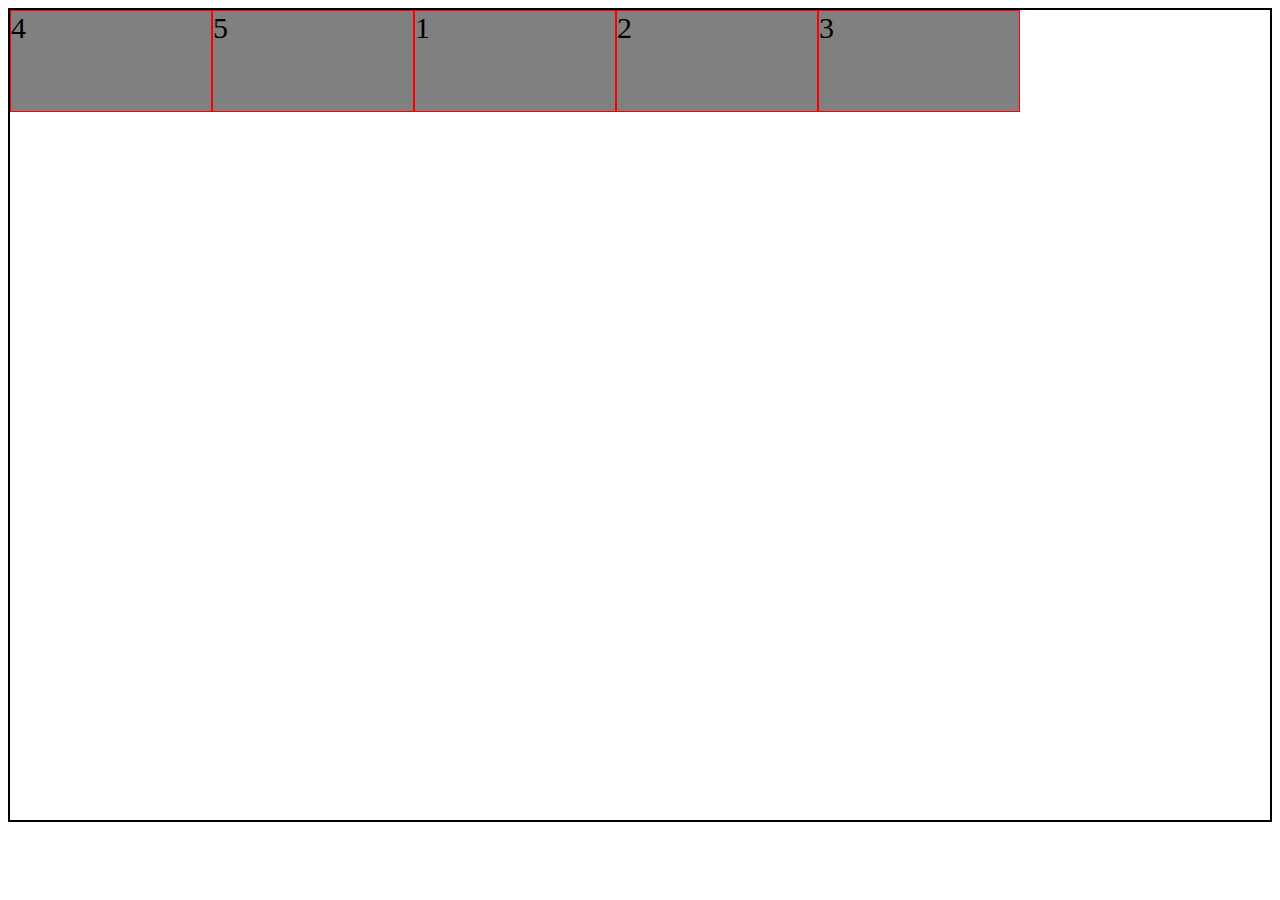
<file: index.html>
<!DOCTYPE html>
<html lang="en">

<head>
    <meta charset="UTF-8">
    <meta http-equiv="X-UA-Compatible" content="IE=edge">
    <meta name="viewport" content="width=device-width, initial-scale=1.0">
    <link rel="stylesheet" href="./assets/css/style.css">
    <title>CSS float, flexbox, @media</title>
</head>

<body>
    <!-- in this case row is a flexbox container -->
    <div class="row">
        <!-- col is a flex item -->
        <div class="col">
            1
        </div>
        <div class="col">
            2
        </div>
        <div class="col">
            3
        </div>
        <div class="col" style="order: -2">
            4
        </div>
        <div class="col" style="order: -1">
            5
        </div>
    </div>
</body>

</html>
</file>
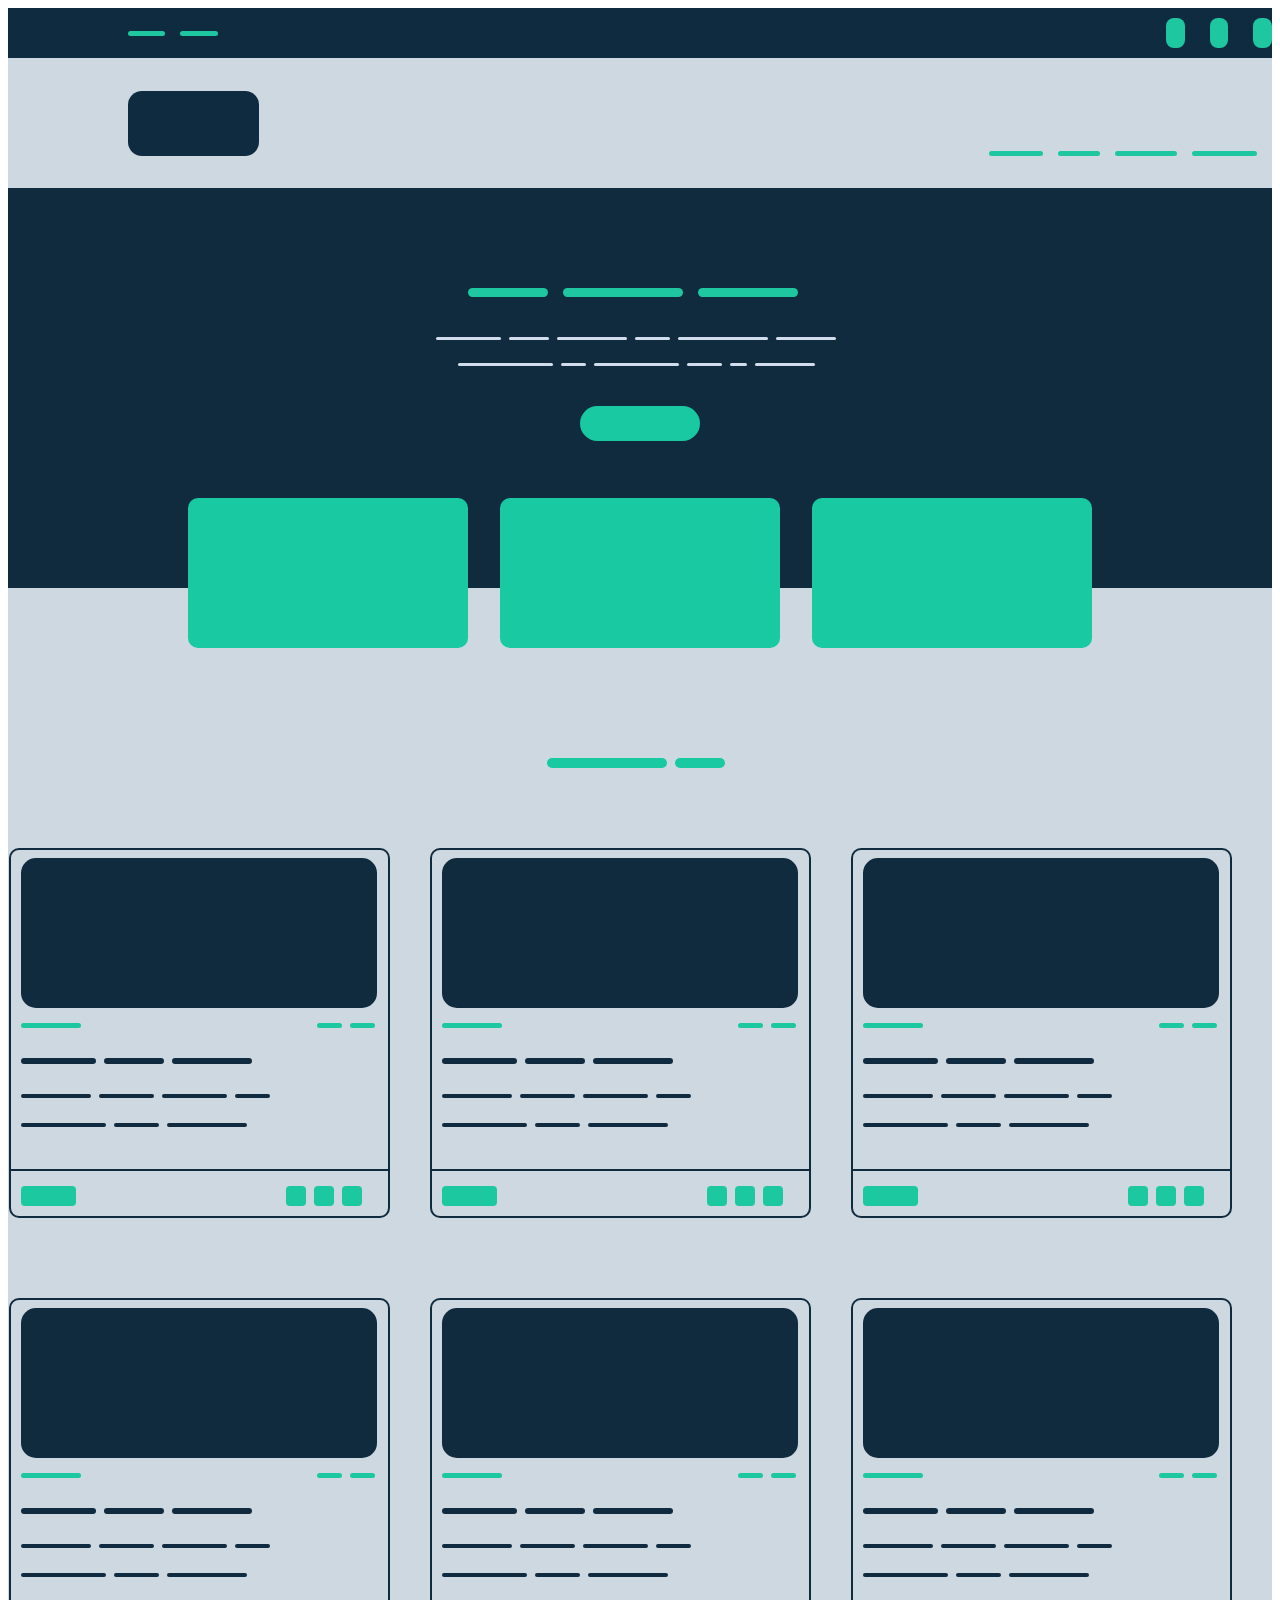
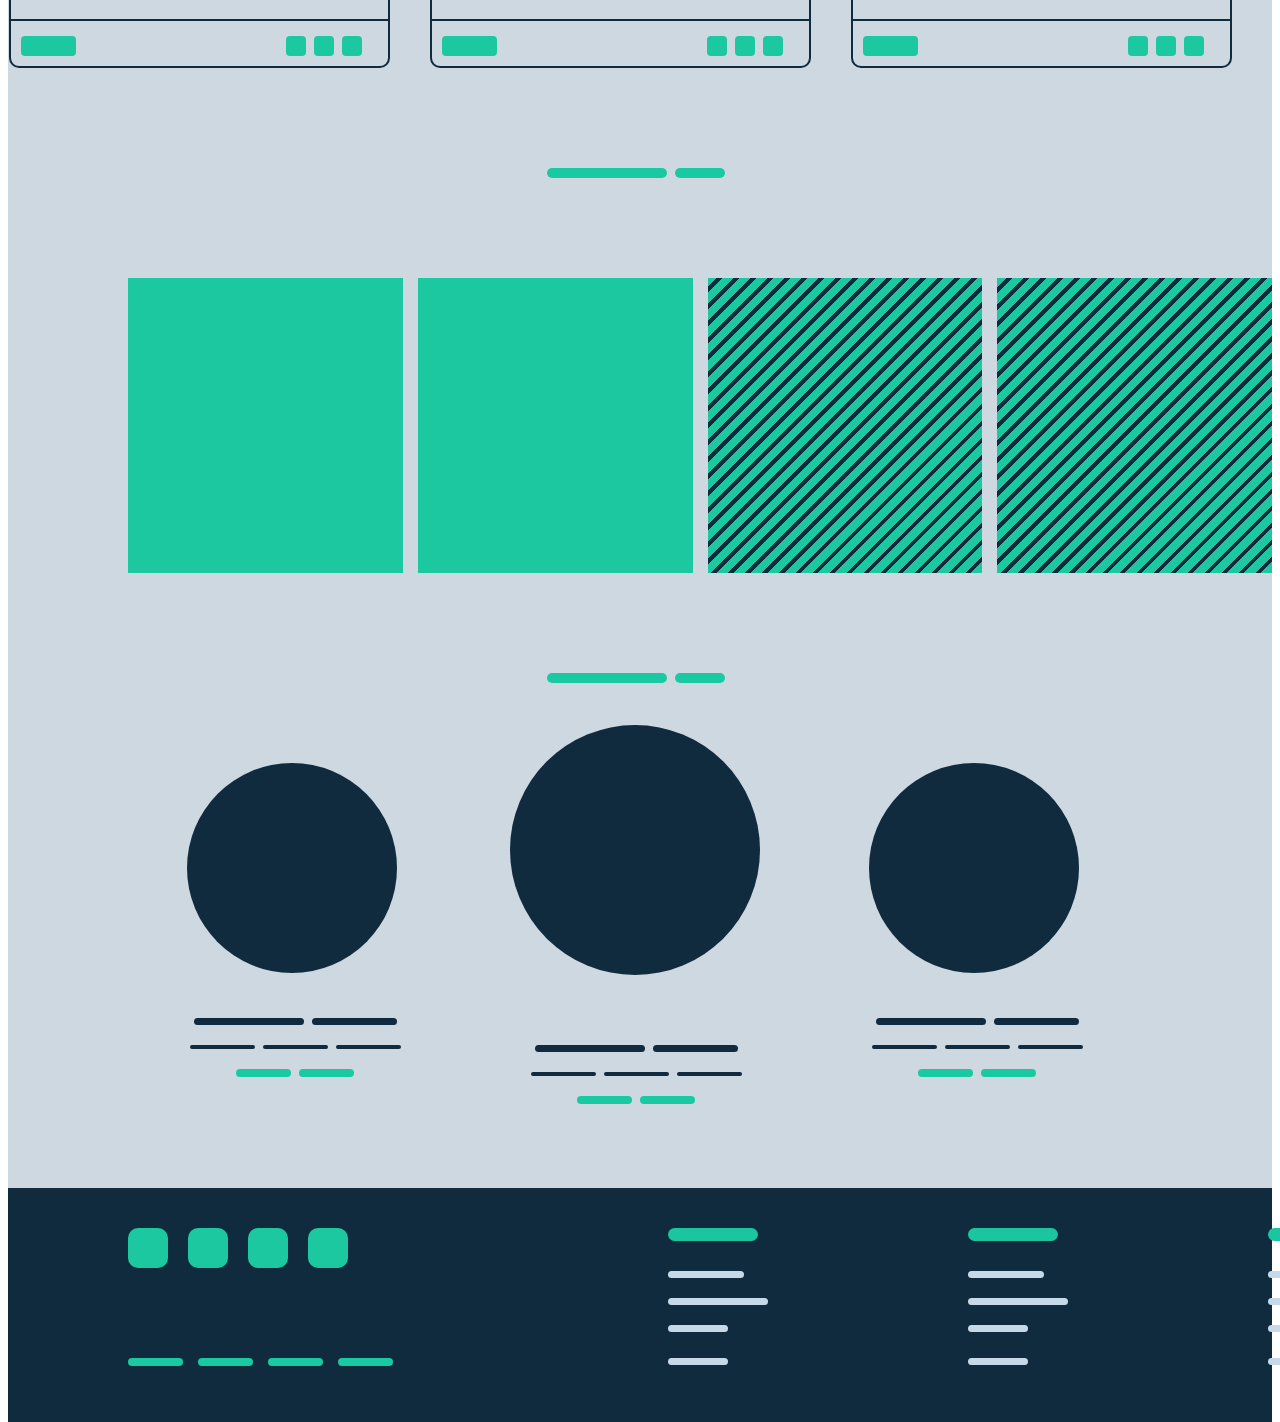
<file: Homework/index.html>
<!DOCTYPE html>
<html lang="en">
<head>
    <meta charset="UTF-8">
    <meta http-equiv="X-UA-Compatible" content="IE=edge">
    <meta name="viewport" content="width=device-width, initial-scale=1.0">
    <title>Layout with flexbox</title>
    <link rel="stylesheet" href="assets/style.css">
</head>
<body>
    <div class="container">
        <div class="header">
            <div class="lines">
                <div class="first"></div>
                <div class="second"></div>
                <div class="third"></div>
                <div class="fourth"></div>
                <div class="fiveth"></div>
            </div>
        </div>
        <div class="container1">
            <div class="bigcube"></div>
            <div class="line1"></div>
            <div class="line2"></div>
            <div class="line3"></div>
            <div class="line4"></div>
        </div>
        <div class="container2">
            <div class="row">
                <div class="line5"></div>
                <div class="line6"></div>
                <div class="line7"></div>
            </div>
            <div class="row1">
                <div class="line8"></div>
                <div class="line9"></div>
                <div class="line10"></div>
                <div class="line11"></div>
                <div class="line12"></div>
                <div class="line13"></div>
            </div>
            <div class="row2">
                <div class="line14"></div>
                <div class="line15"></div>
                <div class="line16"></div>
                <div class="line17"></div>
                <div class="line18"></div>
                <div class="line19"></div>
            </div>
            <div class="row3">
                <div class="bigline"></div>
            </div>
        </div>
        <div class="container3">
            <div class="row4">
                <div class="rectangle"></div>
                <div class="rectangle1"></div>
                <div class="rectangle2"></div>
            </div>
        </div>
        <div class="container4">
            <div class="row5">
                <div class="line20"></div>
                <div class="line21"></div>
            </div>
            <div class="row6">
                <div class="television">
                    <div class="row7">
                        <div class="rectangle3"></div>                        
                    </div>
                    <div class="row8">
                        <div class="line22"></div>
                        <div class="line23"></div>
                        <div class="line24"></div>                    
                    </div>
                    <div class="row9">
                        <div class="line25"></div>
                        <div class="line26"></div>
                        <div class="line27"></div>      
                    </div>
                    <div class="row10">
                        <div class="line28"></div>
                        <div class="line29"></div>
                        <div class="line30"></div>
                        <div class="line31"></div>            
                    </div>
                    <div class="row11">
                       <div class="line32"></div>
                       <div class="line33"></div>
                       <div class="line34"></div>
                    </div>
                    <div class="row12">
                        <div class="allline"></div>
                    </div>
                    <div class="row13">
                       <div class="line35"></div>
                       <div class="line36"></div>
                       <div class="line37"></div>
                       <div class="line38"></div>
                    </div>
                </div>
                <div class="television">
                    <div class="row7">
                        <div class="rectangle3"></div>                        
                    </div>
                    <div class="row8">
                        <div class="line22"></div>
                        <div class="line23"></div>
                        <div class="line24"></div>                    
                    </div>
                    <div class="row9">
                        <div class="line25"></div>
                        <div class="line26"></div>
                        <div class="line27"></div>      
                    </div>
                    <div class="row10">
                        <div class="line28"></div>
                        <div class="line29"></div>
                        <div class="line30"></div>
                        <div class="line31"></div>            
                    </div>
                    <div class="row11">
                       <div class="line32"></div>
                       <div class="line33"></div>
                       <div class="line34"></div>
                    </div>
                    <div class="row12">
                        <div class="allline"></div>
                    </div>
                    <div class="row13">
                       <div class="line35"></div>
                       <div class="line36"></div>
                       <div class="line37"></div>
                       <div class="line38"></div>
                    </div>
                </div>
                <div class="television">
                    <div class="row7">
                        <div class="rectangle3"></div>                        
                    </div>
                    <div class="row8">
                        <div class="line22"></div>
                        <div class="line23"></div>
                        <div class="line24"></div>                    
                    </div>
                    <div class="row9">
                        <div class="line25"></div>
                        <div class="line26"></div>
                        <div class="line27"></div>      
                    </div>
                    <div class="row10">
                        <div class="line28"></div>
                        <div class="line29"></div>
                        <div class="line30"></div>
                        <div class="line31"></div>            
                    </div>
                    <div class="row11">
                       <div class="line32"></div>
                       <div class="line33"></div>
                       <div class="line34"></div>
                    </div>
                    <div class="row12">
                        <div class="allline"></div>
                    </div>
                    <div class="row13">
                       <div class="line35"></div>
                       <div class="line36"></div>
                       <div class="line37"></div>
                       <div class="line38"></div>
                    </div>
                </div>
            </div>
            <div class="row6">
                <div class="television">
                    <div class="row7">
                        <div class="rectangle3"></div>                        
                    </div>
                    <div class="row8">
                        <div class="line22"></div>
                        <div class="line23"></div>
                        <div class="line24"></div>                    
                    </div>
                    <div class="row9">
                        <div class="line25"></div>
                        <div class="line26"></div>
                        <div class="line27"></div>      
                    </div>
                    <div class="row10">
                        <div class="line28"></div>
                        <div class="line29"></div>
                        <div class="line30"></div>
                        <div class="line31"></div>            
                    </div>
                    <div class="row11">
                       <div class="line32"></div>
                       <div class="line33"></div>
                       <div class="line34"></div>
                    </div>
                    <div class="row12">
                        <div class="allline"></div>
                    </div>
                    <div class="row13">
                       <div class="line35"></div>
                       <div class="line36"></div>
                       <div class="line37"></div>
                       <div class="line38"></div>
                    </div>
                </div>
                <div class="television">
                    <div class="row7">
                        <div class="rectangle3"></div>                        
                    </div>
                    <div class="row8">
                        <div class="line22"></div>
                        <div class="line23"></div>
                        <div class="line24"></div>                    
                    </div>
                    <div class="row9">
                        <div class="line25"></div>
                        <div class="line26"></div>
                        <div class="line27"></div>      
                    </div>
                    <div class="row10">
                        <div class="line28"></div>
                        <div class="line29"></div>
                        <div class="line30"></div>
                        <div class="line31"></div>            
                    </div>
                    <div class="row11">
                       <div class="line32"></div>
                       <div class="line33"></div>
                       <div class="line34"></div>
                    </div>
                    <div class="row12">
                        <div class="allline"></div>
                    </div>
                    <div class="row13">
                       <div class="line35"></div>
                       <div class="line36"></div>
                       <div class="line37"></div>
                       <div class="line38"></div>
                    </div>
                </div>
                <div class="television">
                    <div class="row7">
                        <div class="rectangle3"></div>                        
                    </div>
                    <div class="row8">
                        <div class="line22"></div>
                        <div class="line23"></div>
                        <div class="line24"></div>                    
                    </div>
                    <div class="row9">
                        <div class="line25"></div>
                        <div class="line26"></div>
                        <div class="line27"></div>      
                    </div>
                    <div class="row10">
                        <div class="line28"></div>
                        <div class="line29"></div>
                        <div class="line30"></div>
                        <div class="line31"></div>            
                    </div>
                    <div class="row11">
                       <div class="line32"></div>
                       <div class="line33"></div>
                       <div class="line34"></div>
                    </div>
                    <div class="row12">
                        <div class="allline"></div>
                    </div>
                    <div class="row13">
                       <div class="line35"></div>
                       <div class="line36"></div>
                       <div class="line37"></div>
                       <div class="line38"></div>
                    </div>
                </div>
            </div>
            <div class="row5">
                <div class="line20"></div>
                <div class="line21"></div>
            </div>
            <div class=row14>
                <div class="rectangle4"></div>
                <div class="rectangle4"></div>
                <div class="rectangle5"></div>
                <div class="rectangle5"></div>
            </div>
            <div class="row5">
                <div class="line20"></div>
                <div class="line21"></div>
            </div>
            <div class="row15">
                <div class="row16">
                    <div class="circle"></div>
                    <div class="row17">
                        <div class="inrow"></div>
                        <div class="inrow1"></div>
                    </div>
                    <div class="row18">
                        <div class="inrow2"></div>
                        <div class="inrow3"></div>
                        <div class="inrow4"></div>
                    </div>
                    <div class="row19">
                        <div class="inrow5"></div>
                        <div class="inrow6"></div>
                    </div>
                </div>
                <div class="row38">
                    <div class="circle1"></div>
                    <div class="row17">
                        <div class="inrow"></div>
                        <div class="inrow1"></div>
                    </div>
                    <div class="row18">
                        <div class="inrow2"></div>
                        <div class="inrow3"></div>
                        <div class="inrow4"></div>
                    </div>
                    <div class="row19">
                        <div class="inrow5"></div>
                        <div class="inrow6"></div>  
                    </div>
                </div>
                <div class="row16">
                    <div class="circle"></div>
                    <div class="row17">
                        <div class="inrow"></div>
                        <div class="inrow1"></div>
                    </div>
                    <div class="row18">
                        <div class="inrow2"></div>
                        <div class="inrow3"></div>
                        <div class="inrow4"></div>
                    </div>
                    <div class="row19">
                        <div class="inrow5"></div>
                        <div class="inrow6"></div>
                    </div>
                </div>
            </div>
        </div>
        <div class="container5">
            <div class="rowend">
                <div class="cubes10">
                    <div class="cube20"></div>
                    <div class="cube21"></div>
                    <div class="cube21"></div>
                    <div class="cube21"></div>  
                </div>
                <div class="lines50">
                   <div class="row41">
                        <div class="inrow10"></div>
                        <div class="inrow11"></div>
                        <div class="inrow12"></div>
                        <div class="inrow13"></div>
                   </div>
                   <div class="row41">
                        <div class="inrow10"></div>
                        <div class="inrow11"></div>
                        <div class="inrow12"></div>
                        <div class="inrow13"></div>
                   </div>
                   <div class="row41">
                        <div class="inrow10"></div>
                        <div class="inrow11"></div>
                        <div class="inrow12"></div>
                        <div class="inrow13"></div>
                   </div>
                </div>
            </div>
            <div class="row50">
                <div class="firstlines">
                    <div class="inrow50"></div>
                    <div class="inrow51"></div>
                    <div class="inrow51"></div>
                    <div class="inrow51"></div>
                </div>
                <div class="secondlines">
                   <div class="secondlines0"></div>
                   <div class="secondlines0"></div>
                   <div class="secondlines0"></div>
                </div>

            </div>
        </div>
    </div>
</body>
</html>
</file>
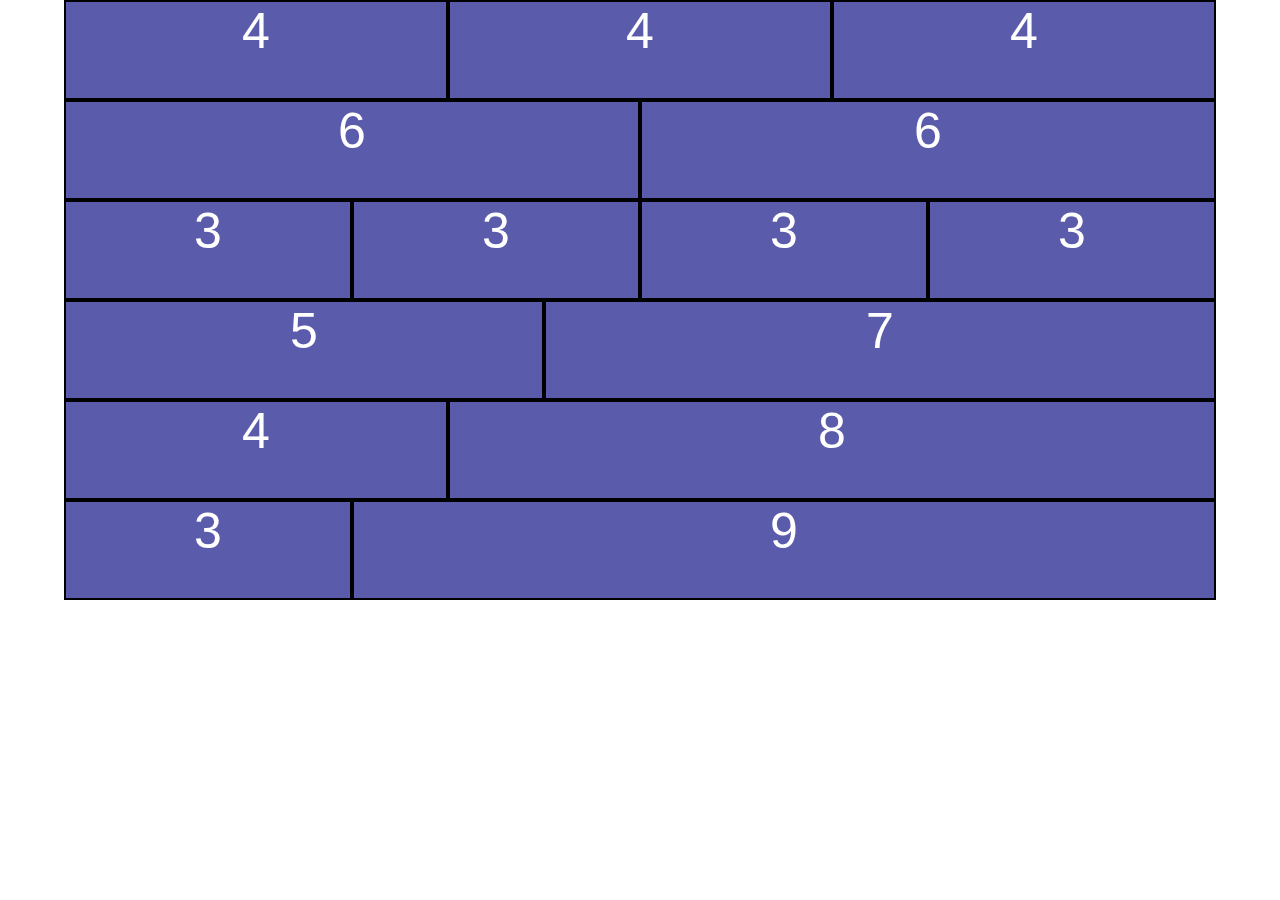
<file: gridwithflexbox.html>
<!DOCTYPE html>
<html lang="en">
<head>
    <meta charset="UTF-8">
    <meta http-equiv="X-UA-Compatible" content="IE=edge">
    <meta name="viewport" content="width=device-width, initial-scale=1.0">
    <link rel="stylesheet" href="./assets/css/gridwithflexbox.css">
    <title>Grid layout with css flexbox</title>
</head>
<body>
    <div class="container">
        <div class="row">
            <div class="box col-4 col-md-6 col-sm-12">4</div>
            <div class="box col-4 col-md-6 col-sm-12">4</div>
            <div class="box col-4 col-md-6 col-sm-12">4</div>
        </div>
    </div>

    <div class="container">
        <div class="row">
            <div class="box col-6 col-sm-12">6</div>
            <div class="box col-6 col-sm-12">6</div>
        </div>
    </div>

    <div class="container">
        <div class="row">
            <div class="box col-3 col-md-6 col-sm-12">3</div>
            <div class="box col-3 col-md-6 col-sm-12">3</div>
            <div class="box col-3 col-md-6 col-sm-12">3</div>
            <div class="box col-3 col-md-6 col-sm-12">3</div>
        </div>
    </div>

    <div class="container">
        <div class="row">
            <div class="box col-5  col-md-6 col-sm-12">5</div>
            <div class="box col-7 col-md-6 col-sm-12">7</div>
        </div>
    </div>

    <div class="container">
        <div class="row">
            <div class="box col-4 col-md-6 col-sm-12">4</div>
            <div class="box col-8 col-md-6 col-sm-12">8</div>
        </div>
    </div>

    <div class="container">
        <div class="row">
            <div class="box col-3 col-md-6 col-sm-12">3</div>
            <div class="box col-9 col-md-6 col-sm-12">9</div>
        </div>
    </div>


    <div class="container">
        <div class="row">
            <div class="col-6"></div>
            <div class="col-3">
            </div>
            <div class="col-3">
            </div>
        </div>
    </div>
</body>
</html>
</file>
<file: assets/css/style.css>
.row {
    display: flex;
    border: 2px solid black;
    height: 90vh;
    /* align-items: stretch; */
    /* justify-content: space-between; */
    /* flex-direction: row-reverse; */
    /* align-items: center; */
    /* align-items: flex-end; */
    /* align-content: stretch; */
    /* align-content: flex-end; */
    /* flex-flow: row wrap; */
    /* justify-content: space-between; */

}

.col {
    width: 200px;
    height: 100px;
    background-color: gray;
    font-size: 30px;
    border: 1px solid red;
    /* flex-shrink: 1; */
    /* flex-grow: 1; */
}

.col:first-child {
    /* flex-grow: 2; */
    /* flex-shrink: 2; */
}


/*  when flex-direction is row, 
    align-items align flex items from top to bottom and justify-content justify flex items from left to right
    when flex-direction is column
    justify-content align flex items from top to bottom and align-items justify flex items from left to right
*/
</file>
<file: Homework/assets/style.css>
.container {
    width: 100%;
    height: 3000px;
}
.header {
    width: 100%;
    height: 50px;
    background-color: #0F2B40;
}
.lines {
    height: 100%;
    width: 100%;
    align-items: center;
    display: flex;
}
.first {
    margin-left: 120px;
    background-color: #1EC7A0;
    width: 60px;
    height: 5px;
    border-radius: 8px;
    margin-right: 15px;
}
.second
 {
    background-color: #1EC7A0;
    width: 60px;
    height: 5px;
    border-radius: 8px;
    margin-right: 948px;
}
.third {
 
    background-color: #1EC7A0;
    width: 30px;
    height: 30px;
    border-radius: 8px;
    margin-right: 25px;
}
.fourth {

    background-color: #1EC7A0;
    width: 30px;
    height: 30px;
    border-radius: 8px;
    margin-right: 25px;
}
.fiveth {

    background-color: #1EC7A0;
    width: 30px;
    height: 30px;
    border-radius: 8px;
    align-items: flex-end;
}
.container1 {
    width: 100%;
    height: 130px;
    background-color: #CED8E1;
    align-items: center;
    display: flex;
}
.bigcube {
    margin-left: 120px;
    width: 170px;
    height: 65px;
    border-radius: 14px;
    background-color: #0F2B40;
    display: inline-block;
    margin-right: 730px;
}
.line1 {
    background-color: #1EC7A0;
    width: 70px;
    height: 5px;
    border-radius: 8px;
    margin-right: 15px;
    margin-top: 60px;
}
.line2 {
    background-color: #1EC7A0;
    width: 55px;
    height: 5px;
    border-radius: 8px;
    margin-right: 15px;
    margin-top: 60px;
}
.line3 {
    background-color: #1EC7A0;
    width: 80px;
    height: 5px;
    border-radius: 8px;
    margin-right: 15px;
    margin-top: 60px;
}
.line4 {
    background-color: #1EC7A0;
    width: 85px;
    height: 5px;
    border-radius: 8px;
    margin-right: 15px;
    margin-top: 60px;
}
.container2 {
    width: 100%;
    height: 400px;
    background-color: #102B3E;
    align-items: center;
}
.row {
    padding-top: 100px;
    display: flex;
    align-items: center;
    justify-content: center;
}
.line5 {
    background-color: #1EC7A0;
    width: 80px;
    height: 9px;
    border-radius: 11px;
    margin-right: 15px;
}
.line6 {
    background-color: #1EC7A0;
    width: 120px;
    height: 9px;
    border-radius: 11px;
    margin-right: 15px;
}
.line7 {
    background-color: #1EC7A0;
    width: 100px;
    height: 9px;
    border-radius: 11px;
    margin-right: 15px;
}
.row1 {
    padding-top: 40px;
    display: flex;
    align-items: center;
    justify-content: center; 
}
.line8 {
    background-color: #D1DDEC;
    width: 65px;
    height: 3px;
    border-radius: 8px;
    margin-right: 8px;
}
.line9 {
    background-color: #D1DDEC;
    width: 40px;
    height: 3px;
    border-radius: 8px;
    margin-right: 8px;
}
.line10 {
    background-color: #D1DDEC;
    width: 70px;
    height: 3px;
    border-radius: 8px;
    margin-right: 8px;
}
.line11 {
    background-color: #D1DDEC;
    width: 35px;
    height: 3px;
    border-radius: 8px;
    margin-right: 8px;
}
.line12 {
    background-color: #D1DDEC;
    width: 90px;
    height: 3px;
    border-radius: 8px;
    margin-right: 8px;
}
.line13 {
    background-color: #D1DDEC;
    width: 60px;
    height: 3px;
    border-radius: 8px;
    margin-right: 8px;
}
.row2 {
    padding-top: 23px;
    display: flex;
    align-items: center;
    justify-content: center; 
}
.line14 {
    background-color: #D1DDEC;
    width: 95px;
    height: 3px;
    border-radius: 8px;
    margin-right: 8px;
}
.line15 {
    background-color: #D1DDEC;
    width: 25px;
    height: 3px;
    border-radius: 8px;
    margin-right: 8px;
}
.line16 {
    background-color: #D1DDEC;
    width: 85px;
    height: 3px;
    border-radius: 8px;
    margin-right: 8px;
}
.line17 {
    background-color: #D1DDEC;
    width: 35px;
    height: 3px;
    border-radius: 8px;
    margin-right: 8px;
}
.line18 {
    background-color: #D1DDEC;
    width: 17px;
    height: 3px;
    border-radius: 8px;
    margin-right: 8px;
}
.line19 {
    background-color: #D1DDEC;
    width: 60px;
    height: 3px;
    border-radius: 8px;
    margin-right: 8px;
}
.row3 {
    padding-top: 40px;
    display: flex;
    align-items: center;
    justify-content: center; 
}
.bigline {
    width: 120px;
    height: 35px;
    background-color: #19C9A2;
    border-radius: 20px;
}
.container3 {
    width: 100%;
    height: 70px;
    background-color: #CED8E1;
    justify-content: center;
    display: flex;
}
.row4 {
    margin-top: -90px;
    display: flex;
    justify-content: center;
}
.rectangle {
    width: 280px;
    height: 150px;
    background-color: #19C9A2;
    border-radius: 10px;
    margin-right: 32px;
}
.rectangle1 {
    width: 280px;
    height: 150px;
    background-color: #19C9A2;
    border-radius: 10px;
    margin-right: 32px;
}
.rectangle2 {
    width: 280px;
    height: 150px;
    background-color: #19C9A2;
    border-radius: 10px;
}
.container4 {
    width: 100%;
    height: 2130px;
    background-color: #CED8E1;
    justify-content: center;
    align-items: center;
}
.row5 {
    padding-top: 100px;
    display: flex;
    align-items: center;
    justify-content: center; 
}
.line20 {
    background-color: #19C9A2;
    width: 120px;
    height: 10px;
    border-radius: 8px;
    margin-right: 8px;
}
.line21 {
    background-color: #19C9A2;
    width: 50px;
    height: 10px;
    border-radius: 8px;
    margin-right: 8px;
}
.row6 {
    padding-top: 80px;
    display: flex;
    align-items: center;
    justify-content: center; 
}    
.television {
    margin-right: 40px;
    width: 377px;
    height: 366px;
    border: 2px solid #102B3E;
    border-radius: 10px;
}
.row7 {
    padding-top: 8px;
    display: flex;
    align-items: center;
    justify-content: center; 
}
.rectangle3 {
    width: 356px;
    height: 150px;
    background-color: #102B3E;
    border-radius: 15px;
}
.row8 {
    padding-top: 15px;
    display: flex;
    align-items: center;
}
.line22 {
    background-color: #1CC8A0;
    width: 60px;
    height: 5px;
    border-radius: 8px;
    margin-left: 10px;
    margin-right: 236px;
}
.line23 {
    background-color: #1CC8A0;
    width: 25px;
    height: 5px;
    border-radius: 8px;
    margin-right: 8px;
}
.line24 {
    background-color: #1CC8A0;
    width: 25px;
    height: 5px;
    border-radius: 8px;
    margin-right: 8px;
}
.row9 {
    padding-top: 30px;
    display: flex;
    align-items: center;
}
.line25 {
    margin-left: 10px;
    background-color: #102B40;
    width: 75px;
    height: 6px;
    border-radius: 8px;
    margin-right: 8px;
}
.line26 {
    background-color: #102B40;
    width: 60px;
    height: 6px;
    border-radius: 8px;
    margin-right: 8px;
}
.line27 {
    background-color: #102B40;
    width: 80px;
    height: 6px;
    border-radius: 8px;
    margin-right: 8px;
}
.row10 {
    padding-top: 30px;
    display: flex;
    align-items: center;
}
.line28 {
    margin-left: 10px;
    background-color: #102B40;
    width: 70px;
    height: 4px;
    border-radius: 8px;
    margin-right: 8px;
}
.line29 {
    background-color: #102B40;
    width: 55px;
    height: 4px;
    border-radius: 8px;
    margin-right: 8px;
}
.line30 {
    background-color: #102B40;
    width: 65px;
    height: 4px;
    border-radius: 8px;
    margin-right: 8px;
}
.line31 {
    background-color: #102B40;
    width: 35px;
    height: 4px;
    border-radius: 8px;
    margin-right: 8px;
}
.row11 {
    padding-top: 25px;
    display: flex;
    align-items: center;
}
.line32 {
    margin-left: 10px;
    background-color: #102B40;
    width: 85px;
    height: 4px;
    border-radius: 8px;
    margin-right: 8px;
}
.line33 {
    background-color: #102B40;
    width: 45px;
    height: 4px;
    border-radius: 8px;
    margin-right: 8px;
}
.line34 {
    background-color: #102B40;
    width: 80px;
    height: 4px;
    border-radius: 8px;
    margin-right: 8px;
}
.row12 {
    padding-top: 42px;
    display: flex;
    align-items: center;
}
.allline {
    width: 400px;
    height: 2px;
    background-color: #102B3E;
}
.row13 {
    padding-top: 15px;
    display: flex;
    align-items: center;
}
.line35 {
    background-color: #1CC8A0;
    width: 55px;
    height: 20px;
    border-radius: 4px;
    margin-left: 10px;
    margin-right: 210px;
}
.line36 {
    background-color: #1CC8A0;
    width: 20px;
    height: 20px;
    border-radius: 4px;
    margin-right: 8px;
}
.line37 {
    background-color: #1CC8A0;
    width: 20px;
    height: 20px;
    border-radius: 4px;
    margin-right: 8px;
}
.line38 {
    background-color: #1CC8A0;
    width: 20px;
    height: 20px;
    border-radius: 4px;
    margin-right: 8px;
}
.row14 {
    padding-top: 100px;
    display: flex;
    align-items: center;
    margin-left: 105px;
}
.rectangle4 {
    width: 295px;
    height: 295px;
    background-color: #1CC8A0;
    margin-left: 15px;
}
.rectangle5 {
    width: 295px;
    height: 295px;
    background: repeating-linear-gradient(
  -45deg,
  #1CC8A0 ,
  #1CC8A0 8px,
  #102B3E 8px,
  #102B3E 12px
);
    margin-left: 15px;
}
.row15 {
    padding-top: 80px;
    display: flex;
    align-items: center;
    justify-content: center; 
} 
.row16 {
    width: 341px;
    height: 250px;
}
.circle {
    width: 210px;
    height: 210px;
    border-radius: 50%;
    background-color: #102B3E;
    margin-left: 58px;
    margin-bottom: 35px;
}
.row17 {
    padding-top: 10px;
    display: flex;
    align-items: center;
    justify-content: center; 
}
.inrow {
    background-color: #102B40;
    width: 110px;
    height: 7px;
    border-radius: 12px;
    margin-right: 8px;
}
.inrow1 {
    background-color: #102B40;
    width: 85px;
    height: 7px;
    border-radius: 12px;
    margin-right: 8px;
}
.row18 {
    padding-top: 20px;
    display: flex;
    align-items: center;
    justify-content: center;  
}
.inrow2 {
    background-color: #102B40;
    width: 65px;
    height: 4px;
    border-radius: 12px;
    margin-right: 8px;
}
.inrow3 {
    background-color: #102B40;
    width: 65px;
    height: 4px;
    border-radius: 8px;
    margin-right: 8px;
}
.inrow4 {
    background-color: #102B40;
    width: 65px;
    height: 4px;
    border-radius: 8px;
    margin-right: 8px;
}
.row19 {
    padding-top: 20px;
    display: flex;
    align-items: center;
    justify-content: center; 
}
.inrow5 {
    background-color: #19C9A2;
    width: 55px;
    height: 8px;
    border-radius: 12px;
    margin-right: 8px;
}
.inrow6 {
    background-color: #19C9A2;
    width: 55px;
    height: 8px;
    border-radius: 12px;
    margin-right: 8px;
}
.row20 {
    padding-top: 10px;
    display: flex;
    align-items: center;
    justify-content: center; 
}
.circle1 {
    background-color: #102B3E;
    width: 250px;
    height: 250px;
    border-radius: 50%;
    margin-left: 40px;
    margin-bottom: 60px;
}
.row38 {
    width: 341px;
    height: 250px;
    margin-top: -77px;
}
.container5 {
    width: 100%;
    height: 234px;
    background-color: #102B3E;
    justify-content: center;
    align-items: center;
}
.rowend {
    width: 100%;
    height: 150px;
    display: flex;
}
.cubes10 {
    padding-top: 40px;
    height: 130px;
    display: flex;
}
.cube20 {
    width: 40px;
    height: 40px;
    border-radius: 10px;
    background-color: #1BC8A0;
    margin-left: 120px;
}
.cube21 {
    width: 40px;
    height: 40px;
    border-radius: 10px;
    background-color: #1BC8A0;
    margin-left: 20px;
}
.lines50 {
    padding-top: 40px;
    margin-left: 320px;
    height: 130px;
    width: 100% ;
    display: flex;
}
.row41 {
    width: 300px;
    height: 130px;
}
.inrow10 {
    margin-bottom: 30px;
    width: 90px;
    height: 13px;
    background-color: #1BC5A0;
    border-radius: 10px;
}
.inrow11 {
    margin-bottom: 20px;
    width: 76px;
    height: 7px;
    border-radius: 10px;
    background-color: #C6D9E8;
}
.inrow12 {
    margin-bottom: 20px;
    width: 100px;
    height: 7px;
    border-radius: 10px;
    background-color: #C6D9E8;
}
.inrow13 {
    width: 60px;
    height: 7px;
    border-radius: 10px;
    background-color: #C6D9E8;
}
.row50 {
    display: flex;
}
.firstlines {
    padding-top: 20px;
    width: 400px;
    display: flex;
}
.inrow50 {
    margin-left: 120px;
    background-color: #19C9A2;
    width: 55px;
    height: 8px;
    border-radius: 12px;
    margin-right: 15px;
}
.inrow51 {
    background-color: #19C9A2;
    width: 55px;
    height: 8px;
    border-radius: 12px;
    margin-right: 15px;
}
.secondlines {
    margin-left: 260px;
    padding-top: 20px;
    display: flex;
}
.secondlines0 {
    width: 60px;
    height: 7px;
    border-radius: 10px;
    background-color: #C6D9E8;
    margin-right: 240px;
}
</file>
<file: assets/css/gridwithflexbox.css>
body {
    font-family: Arial, Helvetica, sans-serif;
}

*,
*::after,
*::before {
    padding: 0;
    margin: 0;
    box-sizing: border-box;
}

.box {
    background-color: rgb(91, 91, 172);
    border: 2px solid black;
    height: 100px;
    font-size: 50px;
    color: white;
    text-align: center;
}

.container {
    width: 90%;
    margin: 0 auto;
}

.row {
    width: 100%;
    display: flex;
    flex-wrap: wrap;
}

.row > div {
    /* margin-left: 15px; */
    /* margin-right: 15px; */
}

.col-1 {
    width: calc(100% * 1 / 12);
}

.col-2 {
    width: calc(100% * 2 / 12);
}

.col-3 {
    width: calc(100% * 3 / 12);
}

.col-4 {
    width: calc(100% * 4 / 12);
}

.col-5 {
    width: calc(100% * 5 / 12);
}

.col-6 {
    width: calc(100% * 6 / 12);
}

.col-7 {
    width: calc(100% * 7 / 12);
}

.col-8 {
    width: calc(100% * 8 / 12);
}

.col-9 {
    width: calc(100% * 9 / 12);
}

.col-10 {
    width: calc(100% * 10 / 12);
}

.col-11 {
    width: calc(100% * 11 / 12);
}

.col-12 {
    width: 100%;
}

/* 
    sm - less or equal to 640px
    md - 641px - 1007px
    lg - 1008 or greater 
*/

@media screen and (min-width: 1008px) {
    .col-4 {
        width: calc(100%/3);
    }
}

@media screen and (min-width: 641px) and (max-width: 1007px) {
    .col-md-6 {
        width: 50%;
    }
}


@media screen and (max-width: 640px) {
    .col-sm-12 {
        width: 100%;
    }
}
</file>
